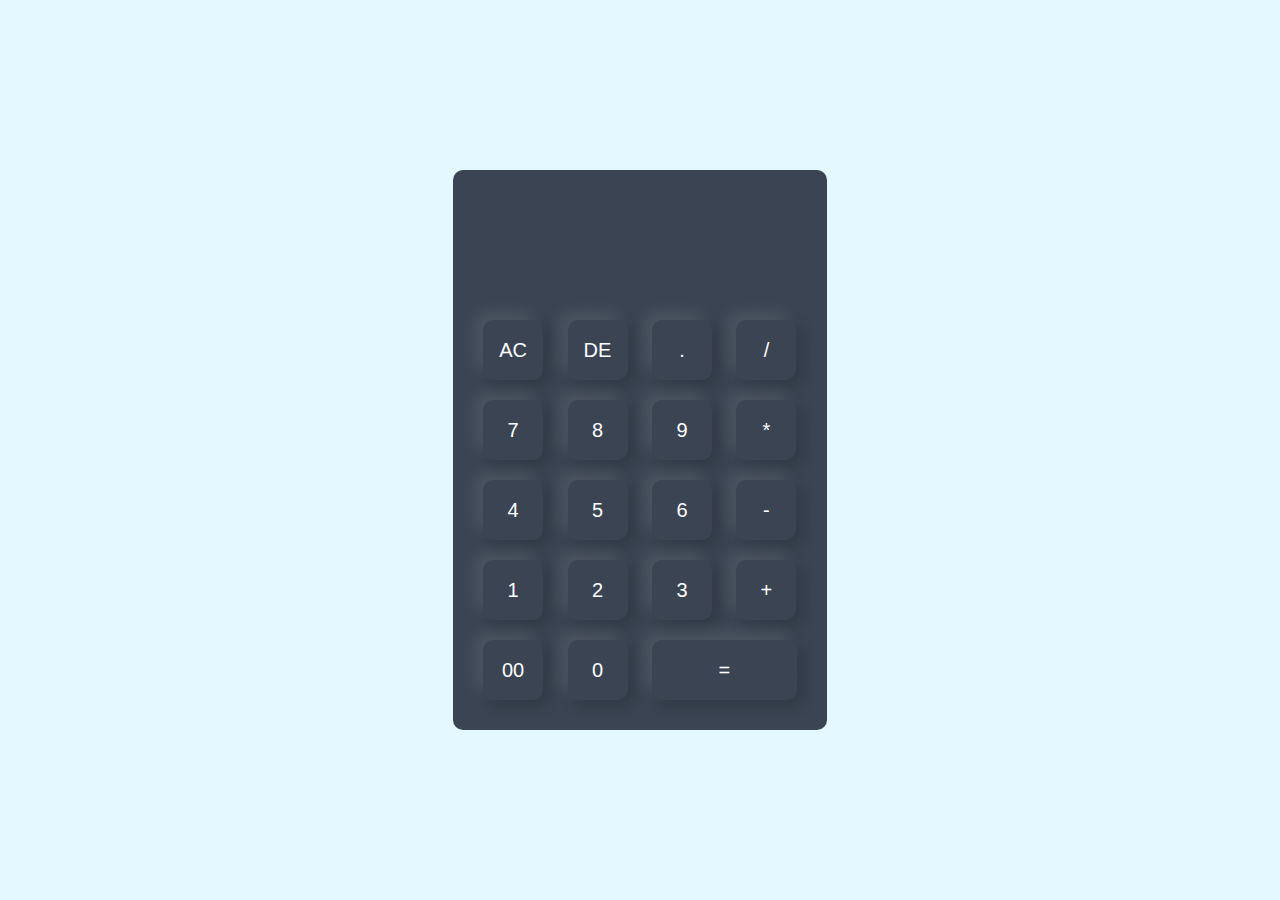
<file: 1st calc app/Index.html>
<!DOCTYPE html>
<html lang="en">
<head>
    <meta charset="UTF-8">
    <meta name="viewport" content="width=device-width, initial-scale=1.0">
    <link rel="stylesheet" href="style.css">
    <title>Calculator</title>
</head>
<body>
    <div class="container">
        <div class="calculator">
            <form>
                <div class="display">
                    <input type="text" name="display">
                </div>
                <div>
                    <input type="button" value="AC" onclick="display.value = '' ">
                    <input type="button" value="DE" onclick="display.value = display.value.toString().slice(0,-1) ">
                    <input type="button" value="." onclick="display.value += '.' ">
                    <input type="button" value="/" onclick="display.value += '/' ">
                </div>
                <div>
                    <input type="button" value="7" onclick="display.value += '7' ">
                    <input type="button" value="8" onclick="display.value += '8' ">
                    <input type="button" value="9" onclick="display.value += '9' ">
                    <input type="button" value="*" onclick="display.value += '*' ">
                </div>
                <div>
                    <input type="button" value="4" onclick="display.value += '4' ">
                    <input type="button" value="5" onclick="display.value += '5' ">
                    <input type="button" value="6" onclick="display.value += '6' ">
                    <input type="button" value="-" onclick="display.value += '-' ">
                </div>
                <div>
                    <input type="button" value="1" onclick="display.value += '1' ">
                    <input type="button" value="2" onclick="display.value += '2' ">
                    <input type="button" value="3" onclick="display.value += '3' ">
                    <input type="button" value="+" onclick="display.value += '+' ">
                </div>
                <div>
                    <input type="button" value="00" onclick="display.value += '00' ">
                    <input type="button" value="0" onclick="display.value += '0' ">
                    <input type="button" value="=" class="equal" onclick="display.value = eval(display.value)">
                </div>
            </form>
        </div>
    </div>
</body>
</html>
</file>
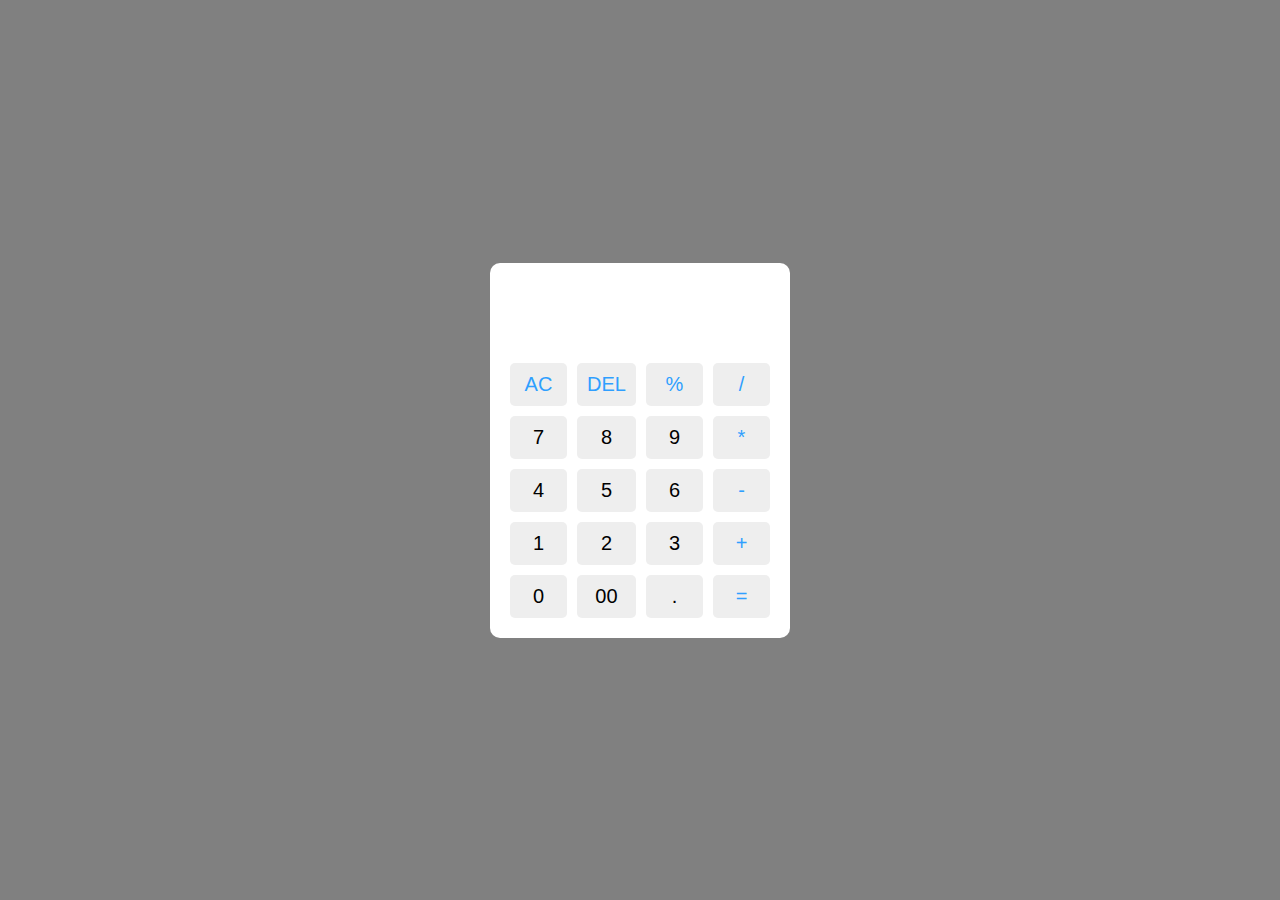
<file: 2nd calc app/index.html>
<!DOCTYPE html>
<html lang="en">
<head>
    <meta charset="UTF-8">
    <meta name="viewport" content="width=device-width, initial-scale=1.0">
    <link rel="stylesheet" href="style.css">
    <title>calculator</title>
</head>
<body>
    <div class="container">
        <input type="text" class="display">
        <div class="buttons">
            <button class="operator" data-value="AC">AC</button>
            <button class="operator" data-value="DEL">DEL</button>
            <button class="operator" data-value="%">%</button>
            <button class="operator" data-value="/">/</button>

            <button data-value="7">7</button>
            <button data-value="8">8</button>
            <button data-value="9">9</button>
            <button class="operator" data-value="*">*</button>

            <button data-value="4">4</button>
            <button data-value="5">5</button>
            <button data-value="6">6</button>
            <button class="operator" data-value="-">-</button>

            <button data-value="1">1</button>
            <button data-value="2">2</button>
            <button data-value="3">3</button>
            <button class="operator" data-value="+">+</button>

            <button data-value="0">0</button>
            <button data-value="00">00</button>
            <button data-value=".">.</button>
            <button class="operator" data-value="=">=</button>
        </div>
    </div>
<script src="app.js"></script>
</body>
</html>
</file>
<file: 1st calc app/style.css>
*{
    margin: 0;
    padding: 0;
    font-family: sans-serif;
    box-sizing: border-box;
}

.container{
    width: 100%;
    height: 100vh;
    background-color: #e3f9ff; 
    display: flex;
    align-items: center;
    justify-content: center;
}

.calculator{
    padding: 20px;
    background-color: #3a4452;
    border-radius: 10px;
 }
 .calculator form input {
    border: 0;
    outline: 0;
    width: 60px;
    height: 60px;
    border-radius: 10px;
    box-shadow: -8px -8px 15px rgba(255, 255, 255, 0.1), 5px 5px 15px rgba(0, 0, 0, 0.2);
    background: transparent;
    color: #fff;
    font-size: 20px;
    cursor: pointer;
    margin: 10px;
 }
 form .display{
    display: flex;
    justify-content: flex-end;
    margin: 20px 0;
}
form .display input{
    flex: 1;
    text-align: right;
    font-size: 45px;
    box-shadow: none;
}
form input.equal{
    width: 145px;
}
</file>
<file: 2nd calc app/style.css>
* {
    padding: 0;
    margin: 0;
    box-sizing: border-box;
    font-family: sans-serif;
}

body {
    height: 100vh;
    display: flex;
    justify-content: center;
    align-items: center;
    background-color: gray;
}

.container {
    position: relative;
    background-color: white;
    max-width: 300px;
    width: 100%;
    padding: 10px 20px 20px;
    border-radius: 10px;
    box-shadow: 0 5px 20px (rgba(0, 0, 0, 0.05));
}
.display{
    height: 80px;
    width: 100%;
    margin-bottom: 10px;
    border: none;
    outline: none;
    font-size: 25px;
    font-weight: normal;
    text-align: right;
}

.buttons{
    display: grid;
    grid-gap: 10px;
    grid-template-columns: repeat(4, 1fr);
    
}
.buttons button {
    outline: none;
    border: none;
    padding: 10px;
    font-size: 20px;
    border-radius: 5px;
    cursor: pointer;
    background-color: #eee;
}

.buttons button:active {
    transform: scale(0.89);
}
.operator {
    color: #2f9fff;
}
</file>
